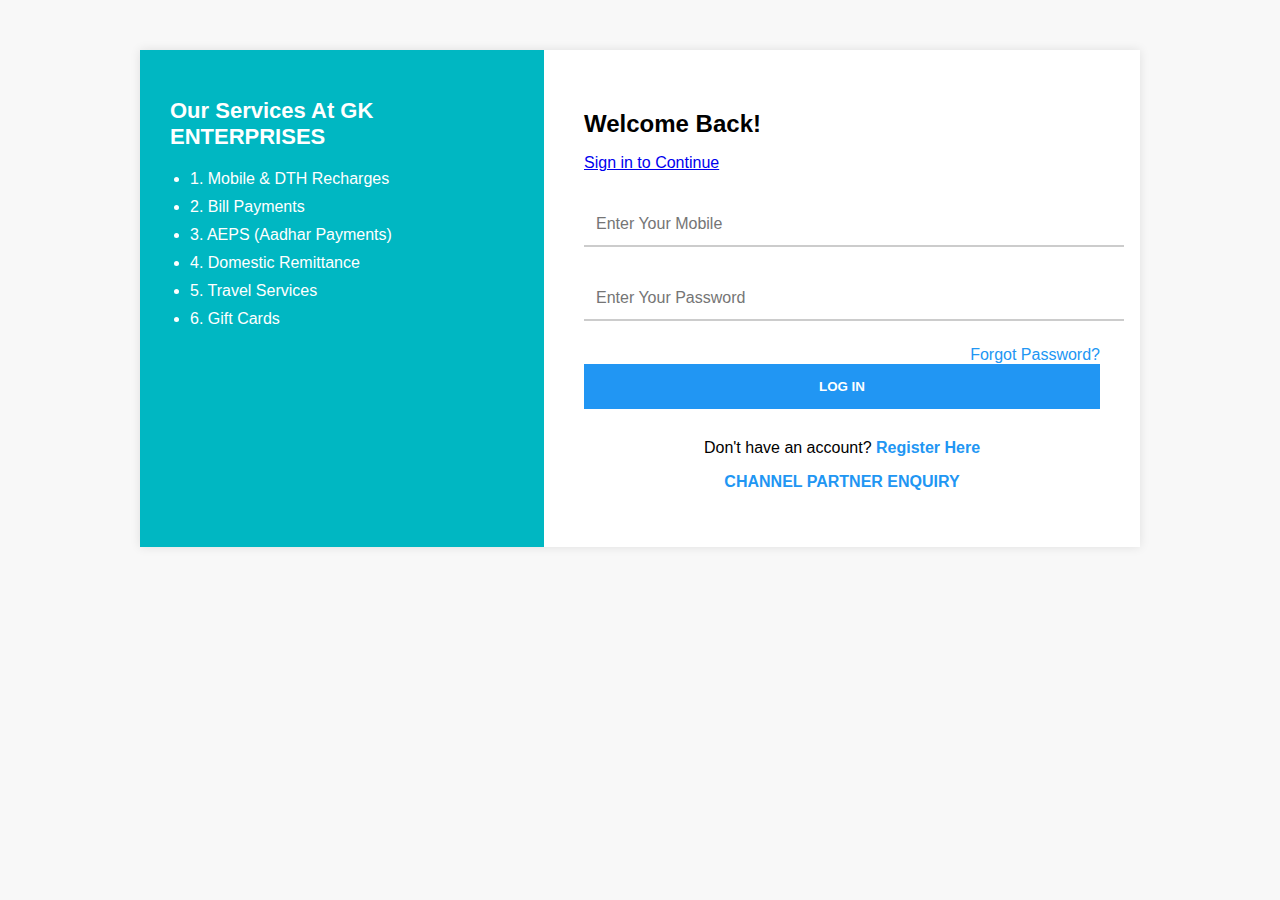
<file: dashboard.html>
<!DOCTYPE html>
<html>
<head><title>Dashboard</title></head>
<body>
  <h1>Welcome to TrulyPay Dashboard</h1>
  <button onclick="logout()">Logout</button>

  <script>
    if (!localStorage.getItem("loggedIn")) {
      window.location.href = "login.html";
    }
    function logout() {
      localStorage.removeItem("loggedIn");
      window.location.href = "login.html";
    }
  </script>
</body>
</html>
</file>
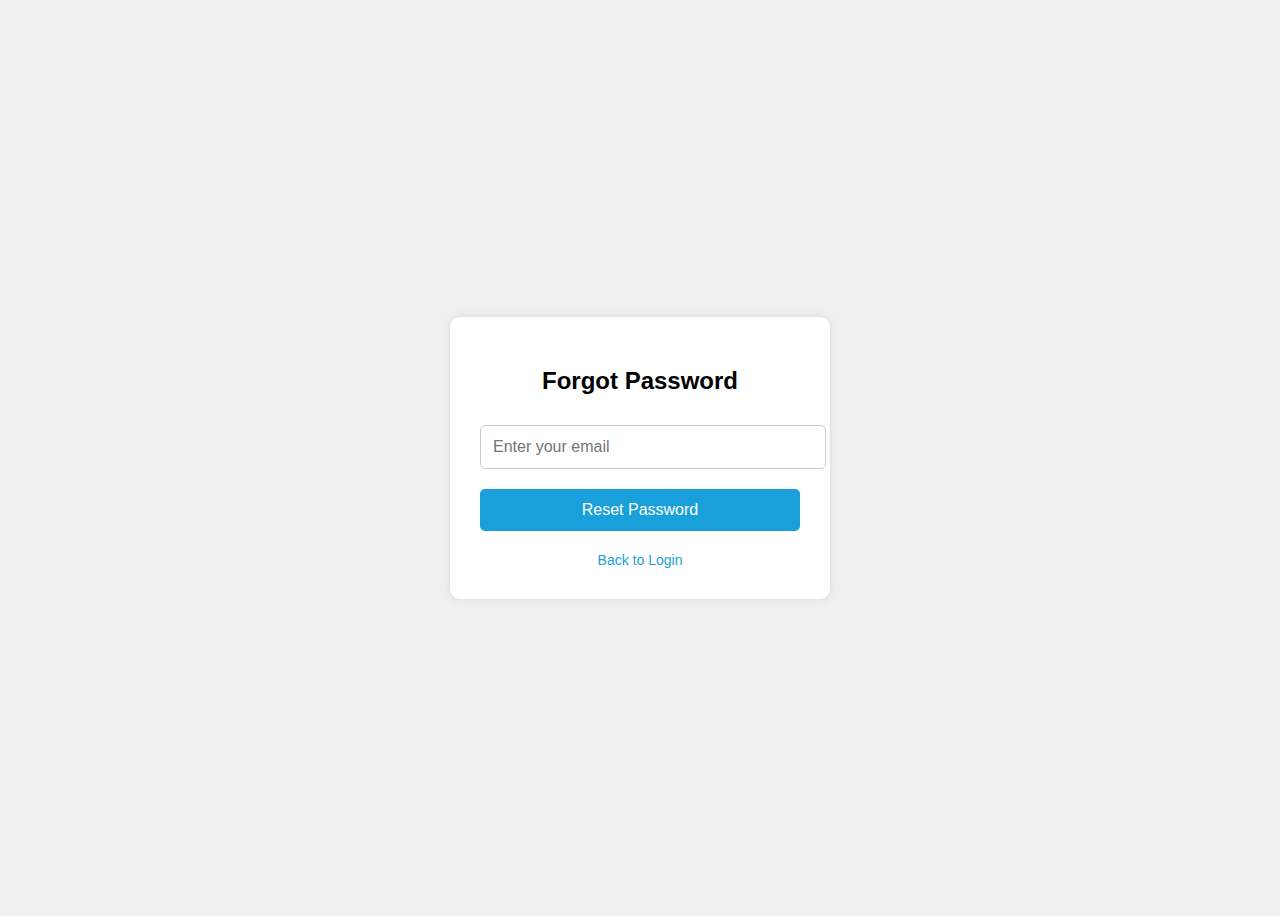
<file: forget.html>
<!-- forgot.html -->
<!DOCTYPE html>
<html lang="en">
<head>
  <meta charset="UTF-8">
  <title>Forgot Password | TrulyPay</title>
  <style>
    body {
      font-family: 'Segoe UI', sans-serif;
      background: #f0f0f0;
      display: flex;
      align-items: center;
      justify-content: center;
      height: 100vh;
    }

    .forgot-box {
      background: #fff;
      padding: 30px;
      border-radius: 10px;
      width: 320px;
      box-shadow: 0 0 10px rgba(0,0,0,0.1);
    }

    .forgot-box h2 {
      text-align: center;
      margin-bottom: 20px;
    }

    input, button {
      width: 100%;
      padding: 12px;
      margin: 10px 0;
      font-size: 16px;
      border-radius: 5px;
      border: 1px solid #ccc;
    }

    button {
      background: #199fd9;
      color: white;
      border: none;
      cursor: pointer;
    }

    button:hover {
      background: #107dbb;
    }

    .message {
      text-align: center;
      font-size: 14px;
      color: green;
    }

    .back-link {
      text-align: center;
      margin-top: 10px;
    }

    .back-link a {
      color: #199fd9;
      text-decoration: none;
      font-size: 14px;
    }
  </style>
</head>
<body>

<div class="forgot-box">
  <h2>Forgot Password</h2>
  <input type="email" id="resetEmail" placeholder="Enter your email">
  <button onclick="resetPass()">Reset Password</button>
  <div class="message" id="resetMsg"></div>
  <div class="back-link"><a href="login.html">Back to Login</a></div>
</div>

<script>
  function resetPass() {
    const enteredEmail = document.getElementById("resetEmail").value.trim();
    const savedEmail = localStorage.getItem("userEmail");
    const msg = document.getElementById("resetMsg");

    if (enteredEmail === savedEmail) {
      msg.textContent = "A reset link has been sent to your email (mock).";
    } else {
      msg.textContent = "Email not found. Try again.";
      msg.style.color = "red";
    }
  }
</script>

</body>
</html>
</file>
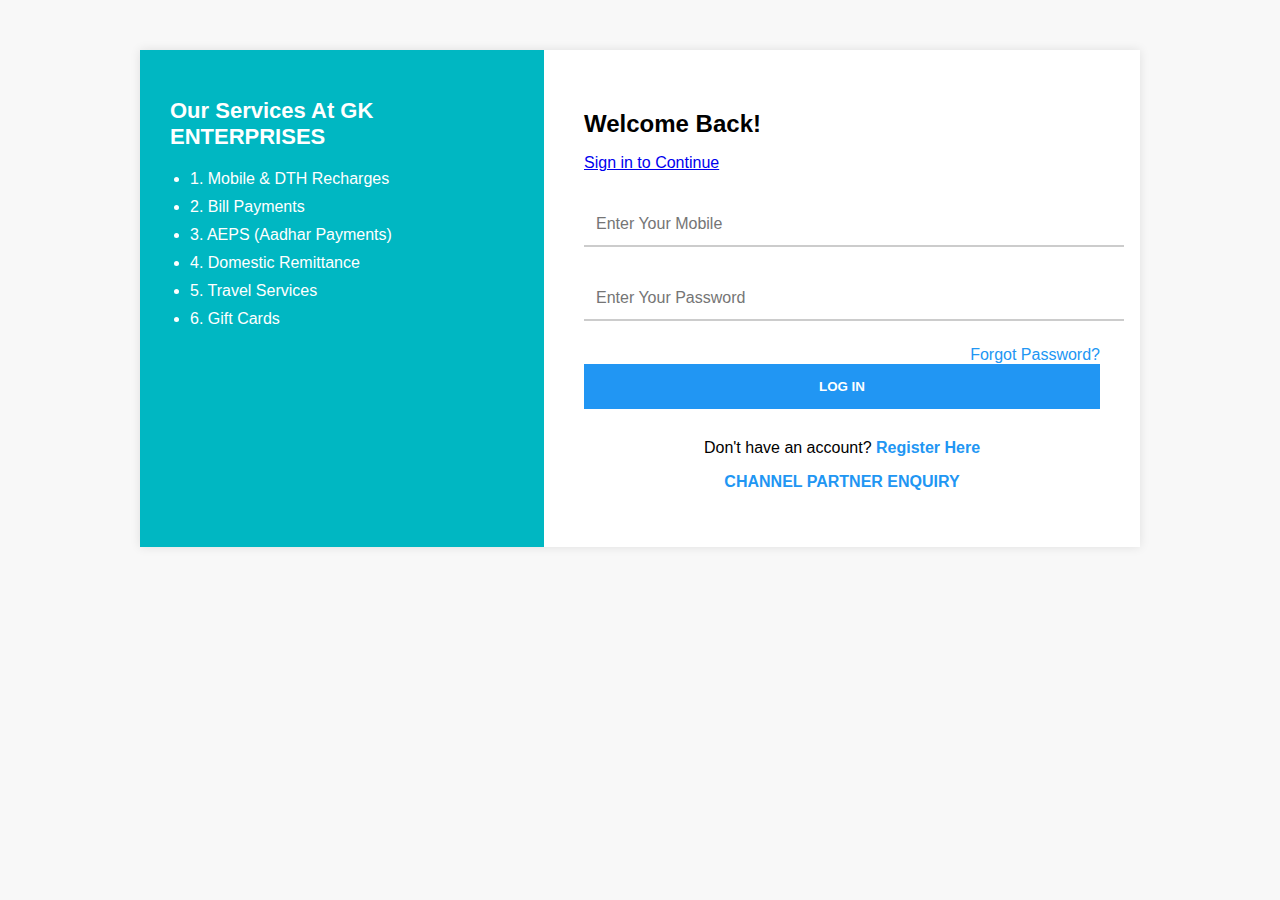
<file: login.html>
<!DOCTYPE html>
<html lang="en">
<head>
  <meta charset="UTF-8" />
  <meta name="viewport" content="width=device-width, initial-scale=1.0"/>
  <title>TrulyPay Login</title>
  <style>
    body {
      font-family: Arial, sans-serif;
      margin: 0;
      background: #f8f8f8;
    }
    .container {
      display: flex;
      max-width: 1000px;
      margin: 50px auto;
      background: white;
      box-shadow: 0 0 10px rgba(0,0,0,0.1);
    }
    .left {
      width: 40%;
      background: #00b7c2;
      color: white;
      padding: 30px;
    }
    .left h2 {
      font-size: 22px;
    }
    .left ul {
      margin-top: 20px;
      padding-left: 20px;
    }
    .left ul li {
      margin-bottom: 10px;
    }
    .right {
      width: 60%;
      padding: 40px;
    }
    .right h2 {
      margin-bottom: 10px;
    }
    input {
      width: 100%;
      padding: 12px;
      margin: 15px 0;
      border: none;
      border-bottom: 2px solid #ccc;
      font-size: 16px;
    }
    .btn {
      width: 100%;
      background: #2196f3;
      color: white;
      padding: 15px;
      border: none;
      font-weight: bold;
      cursor: pointer;
    }
    .btn:hover {
      background: #1976d2;
    }
    .links {
      display: flex;
      justify-content: space-between;
      margin-top: 10px;
    }
    .links a {
      color: #2196f3;
      text-decoration: none;
    }
    .bottom {
      text-align: center;
      margin-top: 30px;
    }
    .bottom a {
      color: #2196f3;
      text-decoration: none;
      font-weight: bold;
    }
  </style>
</head>
<body>

<div class="container">
  <div class="left">
    <h2>Our Services At GK ENTERPRISES</h2>
    <ul>
      <li>1. Mobile & DTH Recharges</li>
      <li>2. Bill Payments</li>
      <li>3. AEPS (Aadhar Payments)</li>
      <li>4. Domestic Remittance</li>
      <li>5. Travel Services</li>
      <li>6. Gift Cards</li>
    </ul>
  </div>

  <div class="right">
    <h2>Welcome Back!</h2>
    <p><a href="#">Sign in to Continue</a></p>
    <input type="text" id="mobile" placeholder="Enter Your Mobile" />
    <input type="password" id="password" placeholder="Enter Your Password" />
    
    <div class="links">
      <div></div>
      <a href="forgot.html">Forgot Password?</a>
    </div>

    <button class="btn" onclick="login()">LOG IN</button>

    <div class="bottom">
      <p>Don't have an account? <a href="signup.html">Register Here</a></p>
      <p><a href="#">CHANNEL PARTNER ENQUIRY</a></p>
    </div>
  </div>
</div>

<script>
  function login() {
    const mobile = document.getElementById("mobile").value;
    const password = document.getElementById("password").value;

    // Dummy login credentials
    const correctMobile = "1234567890";
    const correctPassword = "trulypay";

    if (mobile === correctMobile && password === correctPassword) {
      alert("Login Successful ✅");
      localStorage.setItem("loggedIn", "true");
      window.location.href = "dashboard.html"; // redirect after login
    } else {
      alert("Invalid Mobile or Password ❌");
    }
  }
</script>

</body>
</html>
</file>
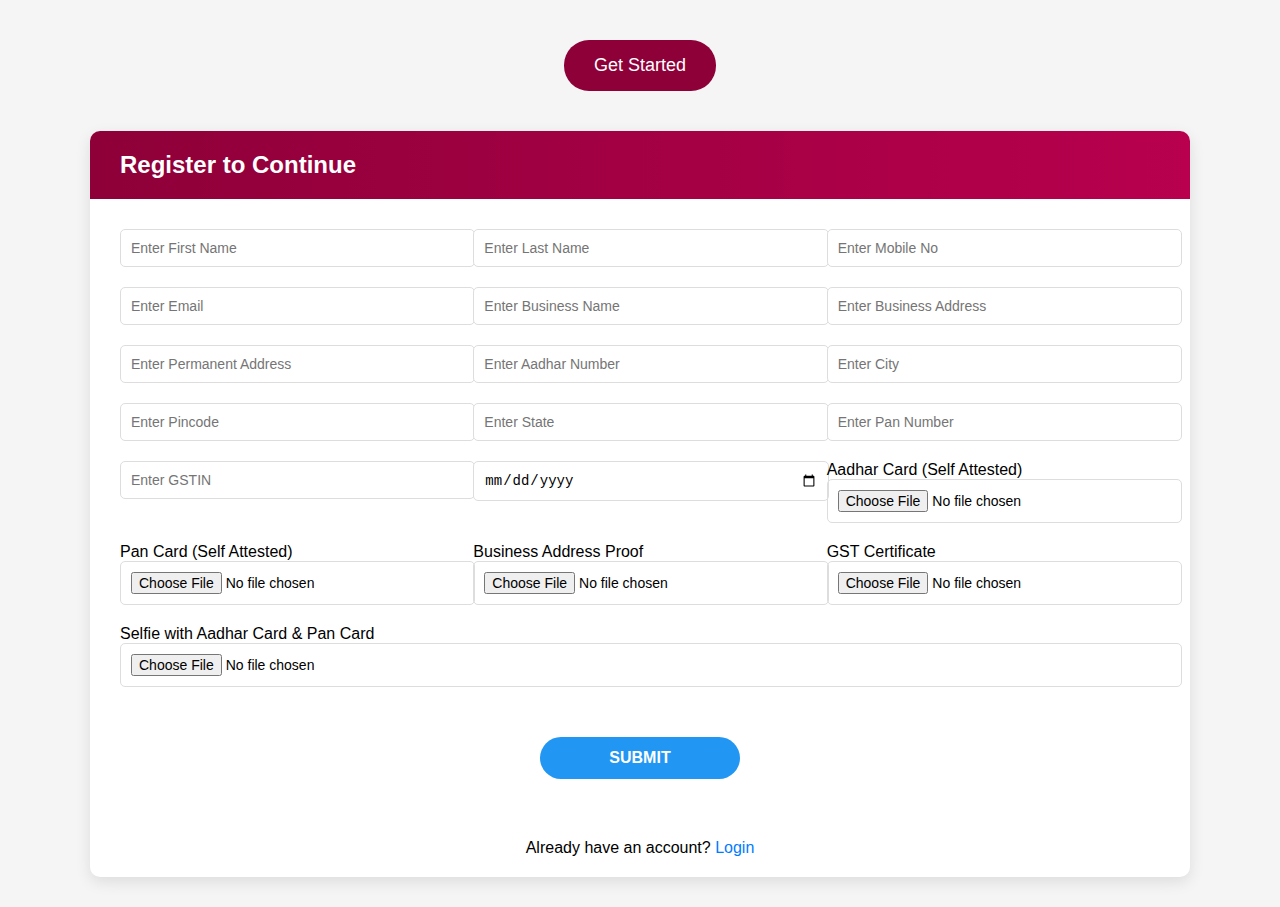
<file: start.html>
<!DOCTYPE html>
<html lang="en">
<head>
  <meta charset="UTF-8">
  <meta name="viewport" content="width=device-width, initial-scale=1.0">
  <title>Registration Form</title>
  <style>
    body {
      font-family: 'Segoe UI', sans-serif;
      background: #f5f5f5;
      margin: 0;
      padding: 0;
    }

    .container {
      max-width: 1100px;
      margin: 30px auto;
      background: white;
      border-radius: 10px;
      box-shadow: 0 5px 15px rgba(0,0,0,0.1);
      overflow: hidden;
    }

    .header {
      background: linear-gradient(90deg, #8e0038, #b8004e);
      color: white;
      padding: 20px 30px;
      font-size: 24px;
      font-weight: bold;
    }

    form {
      display: flex;
      flex-wrap: wrap;
      padding: 30px;
      gap: 20px;
    }

    input[type="text"], input[type="email"], input[type="file"], input[type="date"], input[type="number"] {
      width: 100%;
      padding: 10px;
      border: 1px solid #ddd;
      border-radius: 5px;
      font-size: 14px;
    }

    .form-group {
      flex: 1 1 30%;
      display: flex;
      flex-direction: column;
    }

    .submit-btn {
      width: 200px;
      background: #2196f3;
      color: white;
      padding: 12px;
      font-size: 16px;
      font-weight: bold;
      border: none;
      border-radius: 30px;
      cursor: pointer;
      margin: 30px auto;
    }

    .submit-btn:hover {
      background: #1976d2;
    }

    .footer {
      text-align: center;
      padding-bottom: 20px;
    }

    .footer a {
      color: #007bff;
      text-decoration: none;
    }

    #get-started {
      display: block;
      margin: 40px auto;
      padding: 15px 30px;
      font-size: 18px;
      background: #8e0038;
      color: white;
      border: none;
      border-radius: 25px;
      cursor: pointer;
    }

    #get-started:hover {
      background: #a90045;
    }
  </style>
</head>
<body>

  <button id="get-started" onclick="document.getElementById('register-form').scrollIntoView({ behavior: 'smooth' });">
    Get Started
  </button>

  <div class="container" id="register-form">
    <div class="header">Register to Continue</div>
    <form>
      <div class="form-group">
        <input type="text" placeholder="Enter First Name">
      </div>
      <div class="form-group">
        <input type="text" placeholder="Enter Last Name">
      </div>
      <div class="form-group">
        <input type="text" placeholder="Enter Mobile No">
      </div>
      <div class="form-group">
        <input type="email" placeholder="Enter Email">
      </div>

      <div class="form-group">
        <input type="text" placeholder="Enter Business Name">
      </div>
      <div class="form-group">
        <input type="text" placeholder="Enter Business Address">
      </div>
      <div class="form-group">
        <input type="text" placeholder="Enter Permanent Address">
      </div>

      <div class="form-group">
        <input type="text" placeholder="Enter Aadhar Number">
      </div>
      <div class="form-group">
        <input type="text" placeholder="Enter City">
      </div>
      <div class="form-group">
        <input type="text" placeholder="Enter Pincode">
      </div>

      <div class="form-group">
        <input type="text" placeholder="Enter State">
      </div>
      <div class="form-group">
        <input type="text" placeholder="Enter Pan Number">
      </div>
      <div class="form-group">
        <input type="text" placeholder="Enter GSTIN">
      </div>

      <div class="form-group">
        <input type="date" placeholder="Enter Date of Birth">
      </div>
      <div class="form-group">
        <label>Aadhar Card (Self Attested)</label>
        <input type="file">
      </div>
      <div class="form-group">
        <label>Pan Card (Self Attested)</label>
        <input type="file">
      </div>

      <div class="form-group">
        <label>Business Address Proof</label>
        <input type="file">
      </div>
      <div class="form-group">
        <label>GST Certificate</label>
        <input type="file">
      </div>
      <div class="form-group">
        <label>Selfie with Aadhar Card & Pan Card</label>
        <input type="file">
      </div>

      <div style="flex: 1 1 100%; text-align: center;">
        <button type="submit" class="submit-btn">SUBMIT</button>
      </div>
    </form>
    <div class="footer">
      Already have an account? <a href=".login btn">Login</a>
    </div>
  </div>

</body>
</html>
</file>
